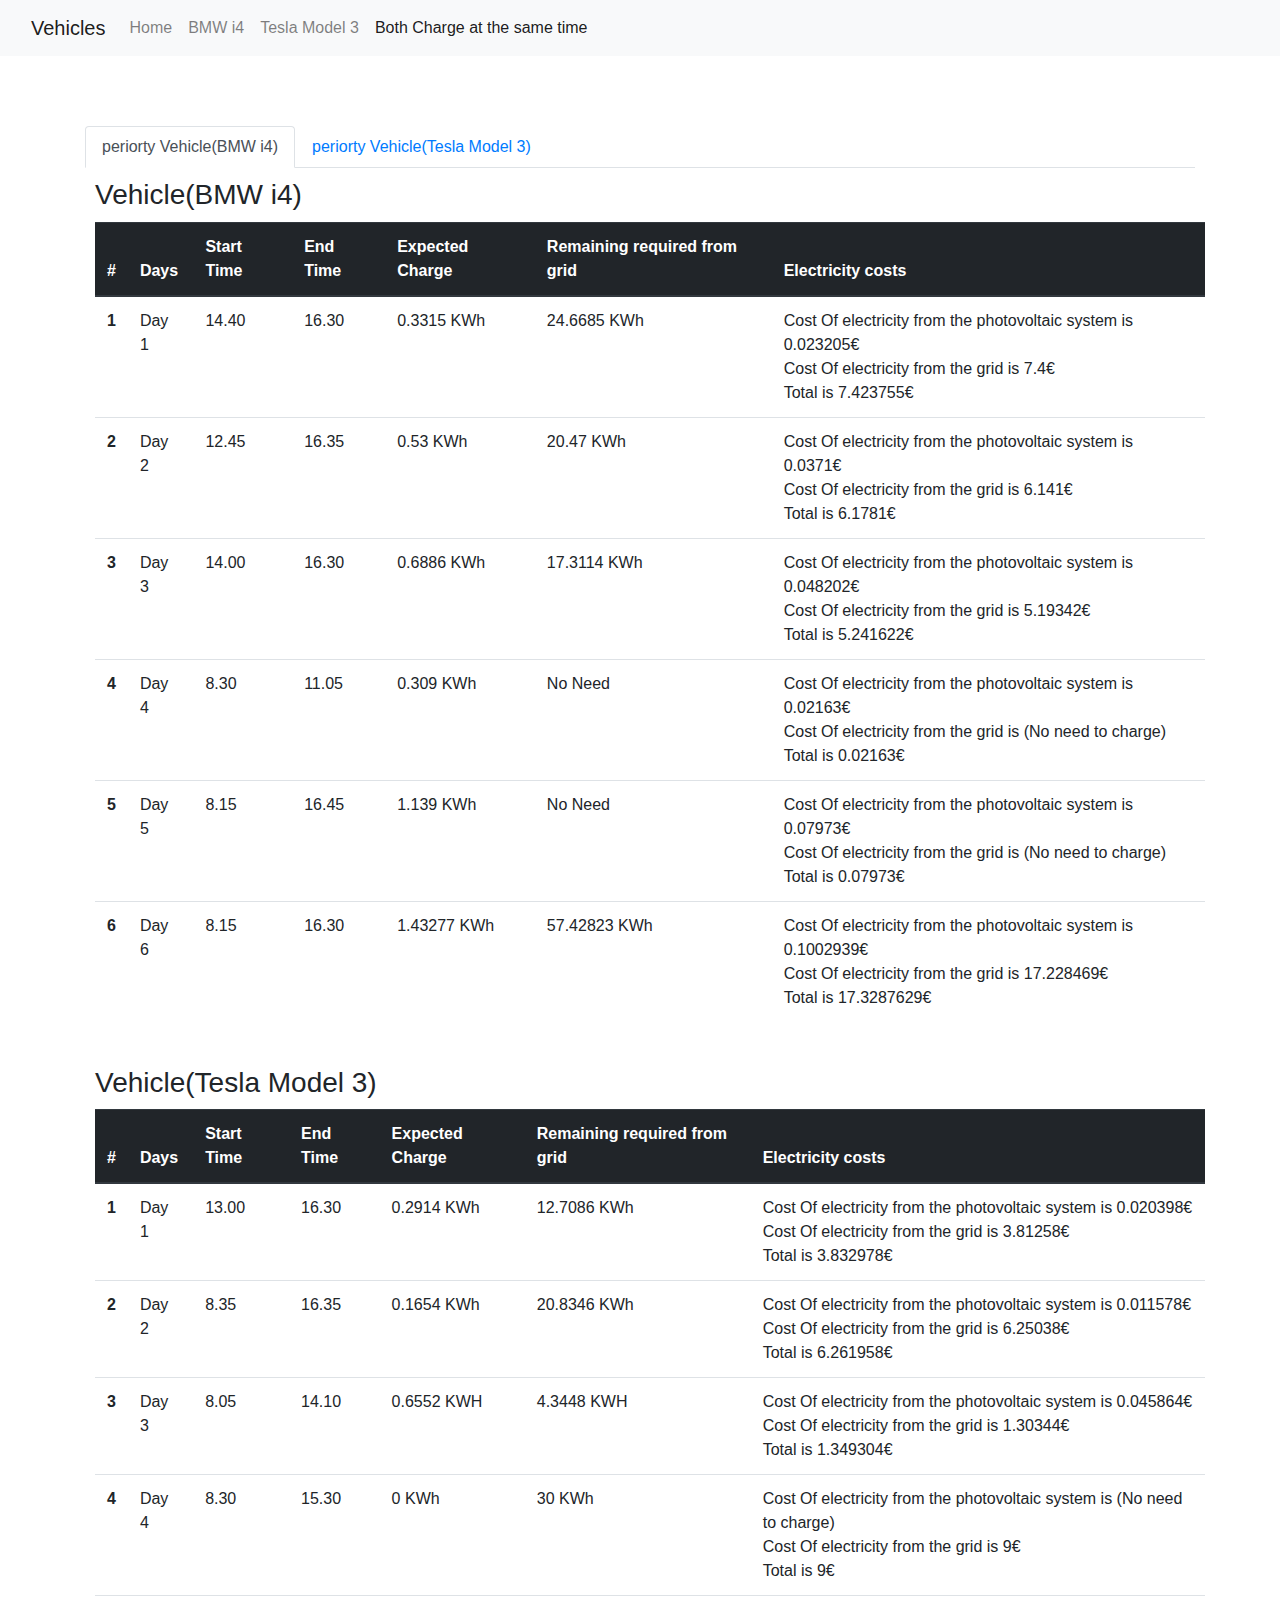
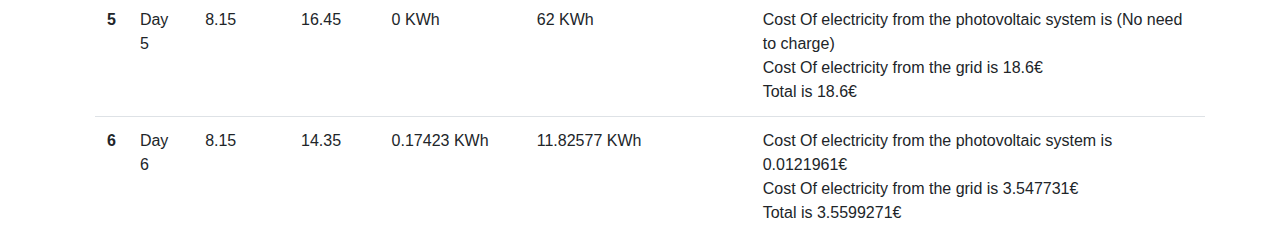
<file: sametime.html>
<!DOCTYPE html>
<html lang="en">
<head>
    <meta charset="UTF-8">
    <title>At The Same Time</title>
    <link rel="stylesheet" href="https://cdn.jsdelivr.net/npm/bootstrap@4.0.0/dist/css/bootstrap.min.css" integrity="sha384-Gn5384xqQ1aoWXA+058RXPxPg6fy4IWvTNh0E263XmFcJlSAwiGgFAW/dAiS6JXm" crossorigin="anonymous">

</head>
<body>
<nav class="navbar navbar-expand-lg navbar-light bg-light">
    <div class="container-fluid">
        <a class="navbar-brand" href="#">Vehicles</a>
        <button class="navbar-toggler" type="button" data-bs-toggle="collapse" data-bs-target="#navbarNav" aria-controls="navbarNav" aria-expanded="false" aria-label="Toggle navigation">
            <span class="navbar-toggler-icon"></span>
        </button>
        <div class="collapse navbar-collapse" id="navbarNav">
            <ul class="navbar-nav">
                <li class="nav-item">
                    <a class="nav-link" aria-current="page" href="index.html">Home</a>
                </li>
                <li class="nav-item">
                    <a class="nav-link" href="vehicleone.html">BMW i4</a>
                </li>
                <li class="nav-item">
                    <a class="nav-link" href="vehicletwo.html">Tesla Model 3</a>
                </li>
                <li class="nav-item">
                    <a class="nav-link active" href="sametime.html">Both Charge at the same time</a>
                </li>
            </ul>
        </div>
    </div>
</nav>
<div style="margin-top: 70px" class="container">
    <ul class="nav nav-tabs" id="myTab" role="tablist">
        <li class="nav-item">
            <a class="nav-link active" id="home-tab" data-toggle="tab" href="#home" role="tab" aria-controls="home" aria-selected="true">periorty Vehicle(BMW i4) </a>
        </li>
        <li class="nav-item">
            <a class="nav-link" id="profile-tab" data-toggle="tab" href="#profile" role="tab" aria-controls="profile" aria-selected="false">periorty Vehicle(Tesla Model 3)</a>
        </li>
    </ul>
    <div class="tab-content" id="myTabContent">
        <div class="tab-pane fade show active" id="home" role="tabpanel" aria-labelledby="home-tab">
            <h3 style="margin: 10px">Vehicle(BMW i4)</h3>
            <table style="margin: 10px" class="table">
                <thead class="thead-dark">
                <tr>
                    <th scope="col">#</th>
                    <th scope="col">Days</th>
                    <th scope="col">Start Time</th>
                    <th scope="col">End Time</th>
                    <th scope="col">Expected Charge</th>
                    <th scope="col">Remaining required from grid</th>
                    <th scope="col">Electricity costs</th>
                </tr>
                </thead>
                <tbody>
                <tr>
                    <th scope="row">1</th>
                    <td>Day 1</td>
                    <td>14.40</td>
                    <td>16.30</td>
                    <td>0.3315 KWh</td>
                    <td>24.6685 KWh</td>
                    <td>
                        Cost Of electricity from the photovoltaic system is 0.023205€
                        <br>
                        Cost Of electricity from the grid is 7.4€
                        <br>
                        Total is 7.423755€
                    </td>
                </tr>
                <tr>
                    <th scope="row">2</th>
                    <td>Day 2</td>
                    <td>12.45</td>
                    <td>16.35</td>
                    <td>0.53 KWh</td>
                    <td>20.47 KWh</td>
                    <td>
                        Cost Of electricity from the photovoltaic system is 0.0371€
                        <br>
                        Cost Of electricity from the grid is 6.141€
                        <br>
                        Total is 6.1781€
                    </td>
                </tr>
                <tr>
                    <th scope="row">3</th>
                    <td>Day 3</td>
                    <td>
                        14.00
                    </td>
                    <td>
                        16.30
                    </td>
                    <td>0.6886 KWh</td>
                    <td>17.3114 KWh</td>
                    <td>
                        Cost Of electricity from the photovoltaic system is 0.048202€
                        <br>
                        Cost Of electricity from the grid is 5.19342€
                        <br>
                        Total is 5.241622€
                    </td>
                </tr>
                <tr>
                    <th scope="row">4</th>
                    <td>Day 4</td>
                    <td>8.30</td>
                    <td>11.05</td>
                    <td>0.309 KWh</td>
                    <td>No Need</td>
                    <td>
                        Cost Of electricity from the photovoltaic system is 0.02163€
                        <br>
                        Cost Of electricity from the grid is (No need to charge)
                        <br>
                        Total is 0.02163€
                    </td>
                </tr>
                <tr>
                    <th scope="row">5</th>
                    <td>Day 5</td>
                    <td>8.15</td>
                    <td>16.45</td>
                    <td>1.139 KWh</td>
                    <td>No Need</td>
                    <td>
                        Cost Of electricity from the photovoltaic system is 0.07973€
                        <br>
                        Cost Of electricity from the grid is (No need to charge)
                        <br>
                        Total is 0.07973€
                    </td>
                </tr>
                <tr>
                    <th scope="row">6</th>
                    <td>Day 6</td>
                    <td>8.15</td>
                    <td>16.30</td>
                    <td>1.43277 KWh</td>
                    <td>57.42823 KWh</td>
                    <td>
                        Cost Of electricity from the photovoltaic system is 0.1002939€
                        <br>
                        Cost Of electricity from the grid is 17.228469€
                        <br>
                        Total is 17.3287629€
                    </td>
                </tr>
                </tbody>
            </table>
            <br>
            <h3 style="margin: 10px">Vehicle(Tesla Model 3)</h3>
            <table style="margin: 10px" class="table">
                <thead class="thead-dark">
                <tr>
                    <th scope="col">#</th>
                    <th scope="col">Days</th>
                    <th scope="col">Start Time</th>
                    <th scope="col">End Time</th>
                    <th scope="col">Expected Charge</th>
                    <th scope="col">Remaining required from grid</th>
                    <th scope="col">Electricity costs</th>
                </tr>
                </thead>
                <tbody>
                <tr>
                    <th scope="row">1</th>
                    <td>Day 1</td>
                    <td>13.00</td>
                    <td>16.30</td>
                    <td>0.2914 KWh</td>
                    <td>12.7086 KWh</td>
                    <td>
                        Cost Of electricity from the photovoltaic system is 0.020398€
                        <br>
                        Cost Of electricity from the grid is 3.81258€
                        <br>
                        Total is 3.832978€
                    </td>
                </tr>
                <tr>
                    <th scope="row">2</th>
                    <td>Day 2</td>
                    <td>8.35</td>
                    <td>16.35</td>
                    <td>0.1654 KWh</td>
                    <td>20.8346 KWh</td>
                    <td>
                        Cost Of electricity from the photovoltaic system is 0.011578€
                        <br>
                        Cost Of electricity from the grid is 6.25038€
                        <br>
                        Total is 6.261958€
                    </td>
                </tr>
                <tr>
                    <th scope="row">3</th>
                    <td>Day 3</td>
                    <td>
                        8.05
                    </td>
                    <td>
                        14.10
                    </td>
                    <td>0.6552 KWH</td>
                    <td>4.3448 KWH</td>
                    <td>
                        Cost Of electricity from the photovoltaic system is 0.045864€
                        <br>
                        Cost Of electricity from the grid is 1.30344€
                        <br>
                        Total is 1.349304€
                    </td>
                </tr>
                <tr>
                    <th scope="row">4</th>
                    <td>Day 4</td>
                    <td>8.30</td>
                    <td>15.30</td>
                    <td>0 KWh</td>
                    <td>30 KWh</td>
                    <td>
                        Cost Of electricity from the photovoltaic system is (No need to charge)
                        <br>
                        Cost Of electricity from the grid is 9€
                        <br>
                        Total is 9€
                    </td>
                </tr>
                <tr>
                    <th scope="row">5</th>
                    <td>Day 5</td>
                    <td>8.15</td>
                    <td>16.45</td>
                    <td>0 KWh</td>
                    <td>62 KWh</td>
                    <td>
                        Cost Of electricity from the photovoltaic system is (No need to charge)
                        <br>
                        Cost Of electricity from the grid is 18.6€
                        <br>
                        Total is 18.6€
                    </td>
                </tr>
                <tr>
                    <th scope="row">6</th>
                    <td>Day 6</td>
                    <td>8.15</td>
                    <td>14.35</td>
                    <td>0.17423 KWh</td>
                    <td>11.82577 KWh</td>
                    <td>
                        Cost Of electricity from the photovoltaic system is 0.0121961€
                        <br>
                        Cost Of electricity from the grid is 3.547731€
                        <br>
                        Total is 3.5599271€
                    </td>
                </tr>
                </tbody>
            </table>
        </div>
        <div class="tab-pane fade" id="profile" role="tabpanel" aria-labelledby="profile-tab">
            <h3 style="margin: 10px">Vehicle(Tesla Model 3)</h3>
            <table style="margin: 10px" class="table">
                <thead class="thead-dark">
                <tr>
                    <th scope="col">#</th>
                    <th scope="col">Days</th>
                    <th scope="col">Start Time</th>
                    <th scope="col">End Time</th>
                    <th scope="col">Expected Charge</th>
                    <th scope="col">Remaining required from grid</th>
                    <th scope="col">Electricity costs</th>
                </tr>
                </thead>
                <tbody>
                <tr>
                    <th scope="row">1</th>
                    <td>Day 1</td>
                    <td>13.00</td>
                    <td>16.30</td>
                    <td>0.6229 KWh</td>
                    <td>12.3771 KWh</td>
                    <td>
                        Cost Of electricity from the photovoltaic system is 0.043603€
                        <br>
                        Cost Of electricity from the grid is 3.71313€
                        <br>
                        Total is 3.756733€
                    </td>
                </tr>
                <tr>
                    <th scope="row">2</th>
                    <td>Day 2</td>
                    <td>8.35</td>
                    <td>16.35</td>
                    <td>0.6954 KWh</td>
                    <td>20.3046 KWh</td>
                    <td>
                        Cost Of electricity from the photovoltaic system is 0.048678€
                        <br>
                        Cost Of electricity from the grid is 6.09138€
                        <br>
                        Total is 6.140058€
                    </td>
                </tr>
                <tr>
                    <th scope="row">3</th>
                    <td>Day 3</td>
                    <td>
                        8.05
                    </td>
                    <td>
                        14.10
                    </td>
                    <td>1.3438 KWH</td>
                    <td>3.6562 KWH</td>
                    <td>
                        Cost Of electricity from the photovoltaic system is 0.094066€
                        <br>
                        Cost Of electricity from the grid is 1.09686€
                        <br>
                        Total is 1.190926€
                    </td>
                </tr>
                <tr>
                    <th scope="row">4</th>
                    <td>Day 4</td>
                    <td>8.30</td>
                    <td>15.30</td>
                    <td>0.31 KWh</td>
                    <td>29.69 KWh</td>
                    <td>
                        Cost Of electricity from the photovoltaic system is 0.0217€
                        <br>
                        Cost Of electricity from the grid is 8.907€
                        <br>
                        Total is 8.9287€
                    </td>
                </tr>
                <tr>
                    <th scope="row">5</th>
                    <td>Day 5</td>
                    <td>8.15</td>
                    <td>16.45</td>
                    <td>1.139 KWh</td>
                    <td>60.861 KWh</td>
                    <td>
                        Cost Of electricity from the photovoltaic system is 0.07973€
                        <br>
                        Cost Of electricity from the grid is 18.2583€
                        <br>
                        Total is 18.33803€
                    </td>
                </tr>
                <tr>
                    <th scope="row">6</th>
                    <td>Day 6</td>
                    <td>8.15</td>
                    <td>14.35</td>
                    <td>1.607 KWh</td>
                    <td>10.393 KWh</td>
                    <td>
                        Cost Of electricity from the photovoltaic system is 0.11249€
                        <br>
                        Cost Of electricity from the grid is 3.1179€
                        <br>
                        Total is 3.23039€
                    </td>
                </tr>
                </tbody>
            </table>
            <br>
            <h3 style="margin: 10px">Vehicle(BMW i4)</h3>
            <table style="margin: 10px" class="table">
                <thead class="thead-dark">
                <tr>
                    <th scope="col">#</th>
                    <th scope="col">Days</th>
                    <th scope="col">Start Time</th>
                    <th scope="col">End Time</th>
                    <th scope="col">Expected Charge</th>
                    <th scope="col">Remaining required from grid</th>
                    <th scope="col">Electricity costs</th>
                </tr>
                </thead>
                <tbody>
                <tr>
                    <th scope="row">1</th>
                    <td>Day 1</td>
                    <td>14.40</td>
                    <td>16.30</td>
                    <td>0 KWh</td>
                    <td>25 KWh</td>
                    <td>
                        Cost Of electricity from the photovoltaic system is 0€
                        <br>
                        Cost Of electricity from the grid is 7.5€
                        <br>
                        Total is 7.5€
                    </td>
                </tr>
                <tr>
                    <th scope="row">2</th>
                    <td>Day 2</td>
                    <td>12.45</td>
                    <td>16.35</td>
                    <td>0 KWh</td>
                    <td>21 KWh</td>
                    <td>
                        Cost Of electricity from the photovoltaic system is 0€
                        <br>
                        Cost Of electricity from the grid is 6.3€
                        <br>
                        Total is 6.3€
                    </td>
                </tr>
                <tr>
                    <th scope="row">3</th>
                    <td>Day 3</td>
                    <td>
                        14.00
                    </td>
                    <td>
                        16.30
                    </td>
                    <td>0 KWh</td>
                    <td>18 KWh</td>
                    <td>
                        Cost Of electricity from the photovoltaic system is 0€
                        <br>
                        Cost Of electricity from the grid is 5.4€
                        <br>
                        Total is 5.4€
                    </td>
                </tr>
                <tr>
                    <th scope="row">4</th>
                    <td>Day 4</td>
                    <td>8.30</td>
                    <td>11.05</td>
                    <td>0 KWh</td>
                    <td>No Need</td>
                    <td>
                        Cost Of electricity from the photovoltaic system is 0€
                        <br>
                        Cost Of electricity from the grid is (No need to charge)
                        <br>
                        Total is 0€
                    </td>
                </tr>
                <tr>
                    <th scope="row">5</th>
                    <td>Day 5</td>
                    <td>8.15</td>
                    <td>16.45</td>
                    <td>0 KWh</td>
                    <td>No Need</td>
                    <td>
                        Cost Of electricity from the photovoltaic system is 0€
                        <br>
                        Cost Of electricity from the grid is (No need to charge)
                        <br>
                        Total is 0€
                    </td>
                </tr>
                <tr>
                    <th scope="row">6</th>
                    <td>Day 6</td>
                    <td>8.15</td>
                    <td>16.30</td>
                    <td>0 KWh</td>
                    <td>60 KWh</td>
                    <td>
                        Cost Of electricity from the photovoltaic system is 0€
                        <br>
                        Cost Of electricity from the grid is 18€
                        <br>
                        Total is 18€
                    </td>
                </tr>
                </tbody>
            </table>
        </div>
    </div>
</div>
<script src="https://code.jquery.com/jquery-3.2.1.slim.min.js" integrity="sha384-KJ3o2DKtIkvYIK3UENzmM7KCkRr/rE9/Qpg6aAZGJwFDMVNA/GpGFF93hXpG5KkN" crossorigin="anonymous"></script>
<script src="https://cdn.jsdelivr.net/npm/popper.js@1.12.9/dist/umd/popper.min.js" integrity="sha384-ApNbgh9B+Y1QKtv3Rn7W3mgPxhU9K/ScQsAP7hUibX39j7fakFPskvXusvfa0b4Q" crossorigin="anonymous"></script>
<script src="https://cdn.jsdelivr.net/npm/bootstrap@4.0.0/dist/js/bootstrap.min.js" integrity="sha384-JZR6Spejh4U02d8jOt6vLEHfe/JQGiRRSQQxSfFWpi1MquVdAyjUar5+76PVCmYl" crossorigin="anonymous"></script>
</body>
</html>
</file>
